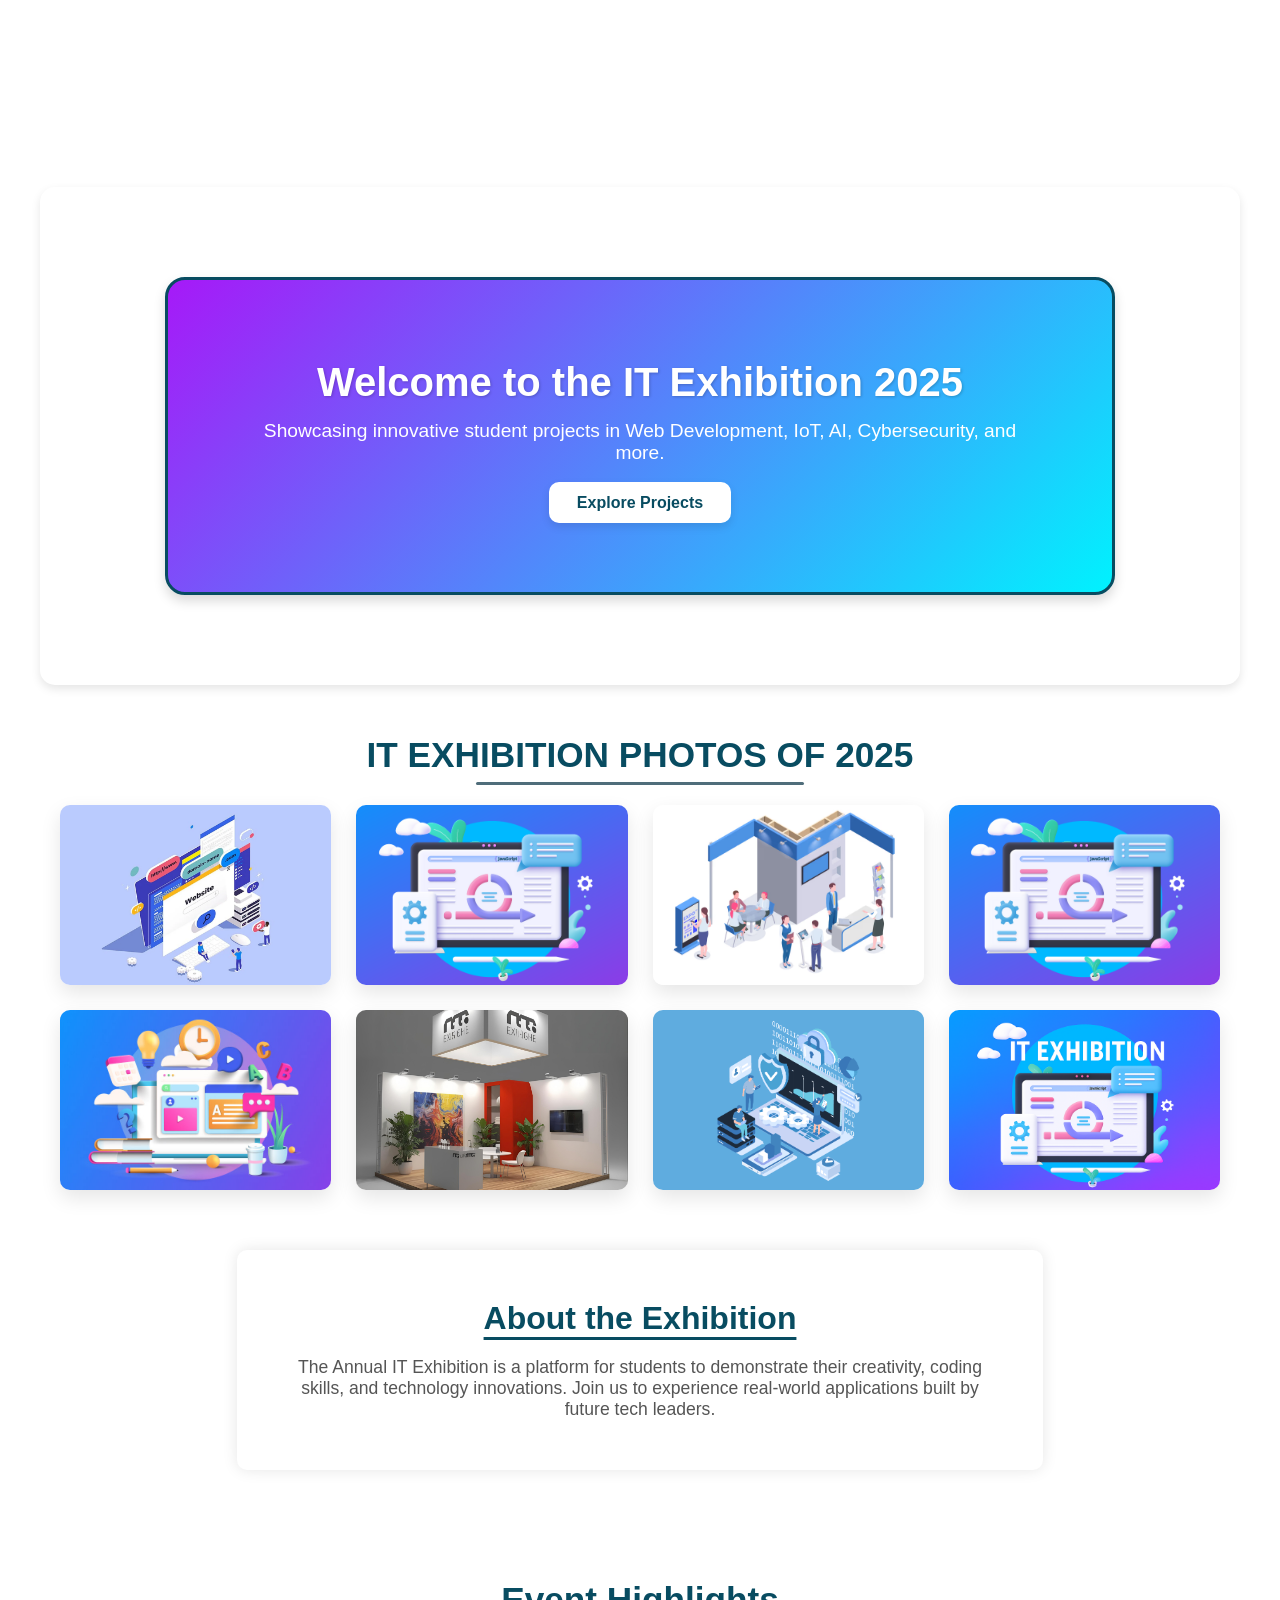
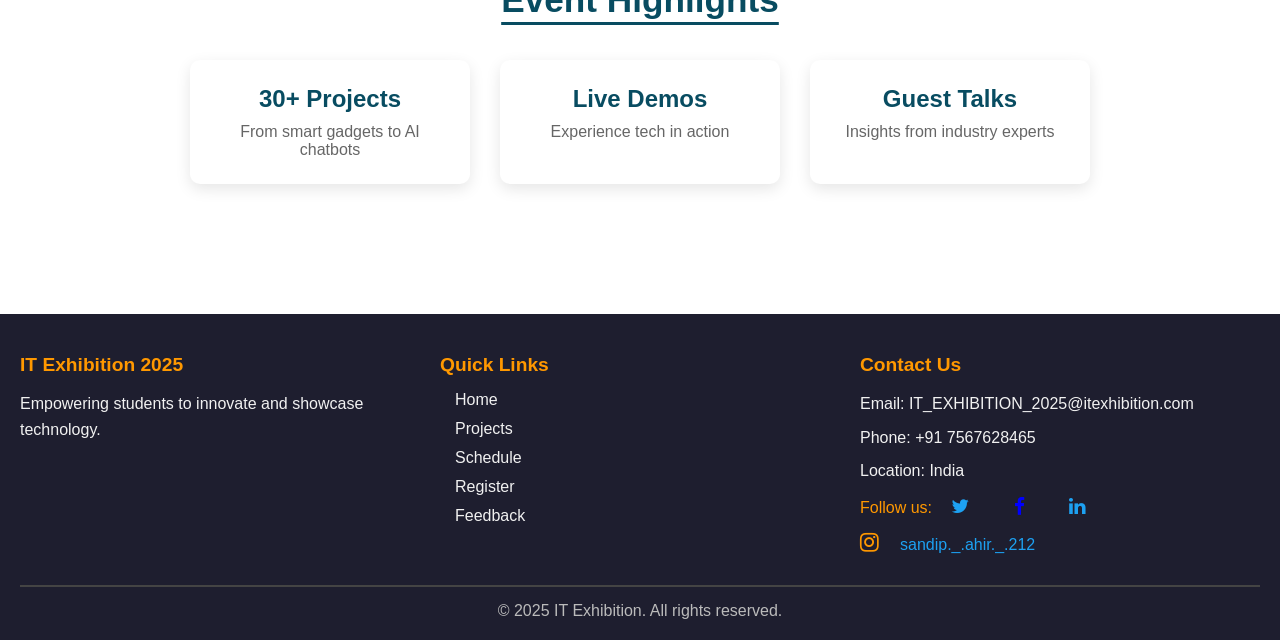
<file: index.html>
<!DOCTYPE html>
<html lang="en">
<head>
    <meta charset="UTF-8">
    <meta name="viewport" content="width=device-width, initial-scale=1.0">
    <title>IT_EXHIBITION</title>
    <link rel="stylesheet" href="style.css">
    <link rel="stylesheet" href="https://cdnjs.cloudflare.com/ajax/libs/font-awesome/4.7.0/css/font-awesome.min.css">
</head>
<body>
    <header>
        <h1>IT_EXHIBITION</h1>
        <nav>
            <ul>
                <li><a href="index.html">Home</a></li>
                <li><a href="project.html">Project</a></li>
                <li><a href="schedule.html">Schedule</a></li>
                <li><a href="register.html">Register</a></li>
                <li><a href="feedback.html">Feedback</a></li>
            </ul>
        </nav>
    </header>
     <!-- main content  -->
    <main>
        <!-- Hero Section -->
        <div class="div">
                <div id="div1">
                    <section class="hero element">
                        <h2>Welcome to the IT Exhibition 2025</h2>
                        <p>Showcasing innovative student projects in Web Development, IoT, AI, Cybersecurity, and more.</p>
                        <a href="project.html" class="cta-button">Explore Projects</a>
                    </section>
                </div>
        </div>

        <section class="photo-gallery">
            <h2>IT EXHIBITION PHOTOS OF 2025</h2>
            <div class="gallery-grid">
                <img src="images/IT4.webp" alt="Expo Photo 1" />
                <img src="images/IT5.png" alt="Expo Photo 2" />
                <img src="images/file.jpg" alt="Expo Photo 3" />
                <img src="images/IT5.png" alt="Expo Photo 4" />
                <img src="images/IT6.jpg" alt="Expo Photo 5" />
                <img src="images/file5.png" alt="Expo Photo 8" />
                <img src="images/ITI.jpg" alt="Expo Photo 6" />
                <img src="images/file4.png" width="50px" alt="Expo Photo 7" />
            </div>
        </section>

        <!-- About Section -->
        <section class="about">
            <h2>About the Exhibition</h2>
            <p>
                The Annual IT Exhibition is a platform for students to demonstrate their creativity, coding skills, and technology innovations. Join us to experience real-world applications built by future tech leaders.
            </p>
        </section>

        <!-- Highlights Section -->
        <section class="highlights">
            <h2>Event Highlights</h2>
            <div class="highlight-boxes">
                <div class="highlight">
                    <h3>30+ Projects</h3>
                    <p>From smart gadgets to AI chatbots</p>
                </div>
                <div class="highlight">
                    <h3>Live Demos</h3>
                    <p>Experience tech in action</p>
                </div>
                <div class="highlight">
                    <h3>Guest Talks</h3>
                    <p>Insights from industry experts</p>
                </div>
            </div>
        </section>  
    </main>

    <footer>
        <div class="footer-container">
            <div class="footer-section">
                <h3>IT Exhibition 2025</h3>
                <p>Empowering students to innovate and showcase technology.</p>
            </div>

            <div class="footer-section">
                <h3>Quick Links</h3>
                <ul>
                    <li><a href="index.html">Home</a></li>
                    <li><a href="projects.html">Projects</a></li>
                    <li><a href="schedule.html">Schedule</a></li>
                    <li><a href="register.html">Register</a></li>
                    <li><a href="feedback.html">Feedback</a></li>
                </ul>
            </div>

            <div class="footer-section">
                <h3>Contact Us</h3>
                <p>Email: IT_EXHIBITION_2025@itexhibition.com</p>
                <p>Phone: +91 7567628465</p>
                <p>Location: India</p>
                <p id="social-media" style="color: #ff9800;">
                    Follow us: 
                    <a href="https://x.com/sandipdolar/likes" target="_blank"  aria-label="Twitter"><i class="fa fa-twitter" style="color: #1DA1F2;"></i></a>
                    <a href="https://www.facebook.com/profile.php?id=61577570896349" target="_blank" aria-label="Facebook"><i class="fa fa-facebook" style="color: blue;"></i></a>
                    <a href="https://linkedin.com/in/sandip-dolar-94b28633b" target="_blank"  aria-label="LinkedIn"><i class="fa fa-linkedin" style="color: #1DA1F2;"></i>   </a>
                </p>
                <p>
                    <i style="font-size: 22px; color: #ff9800;" class="fa fa-instagram">             
                        <a style="color: #1DA1F2;text-decoration: none;font-size: medium;" href="https://www.instagram.com/sandip._.ahir._.212/?next=%2F" target="_blank">sandip._.ahir._.212</a>
                    </i>
                </p>
            </div>
        </div>
        <div class="footer-bottom">
            &copy; 2025 IT Exhibition. All rights reserved.
        </div>
    </footer>
</body>
</html>
</file>
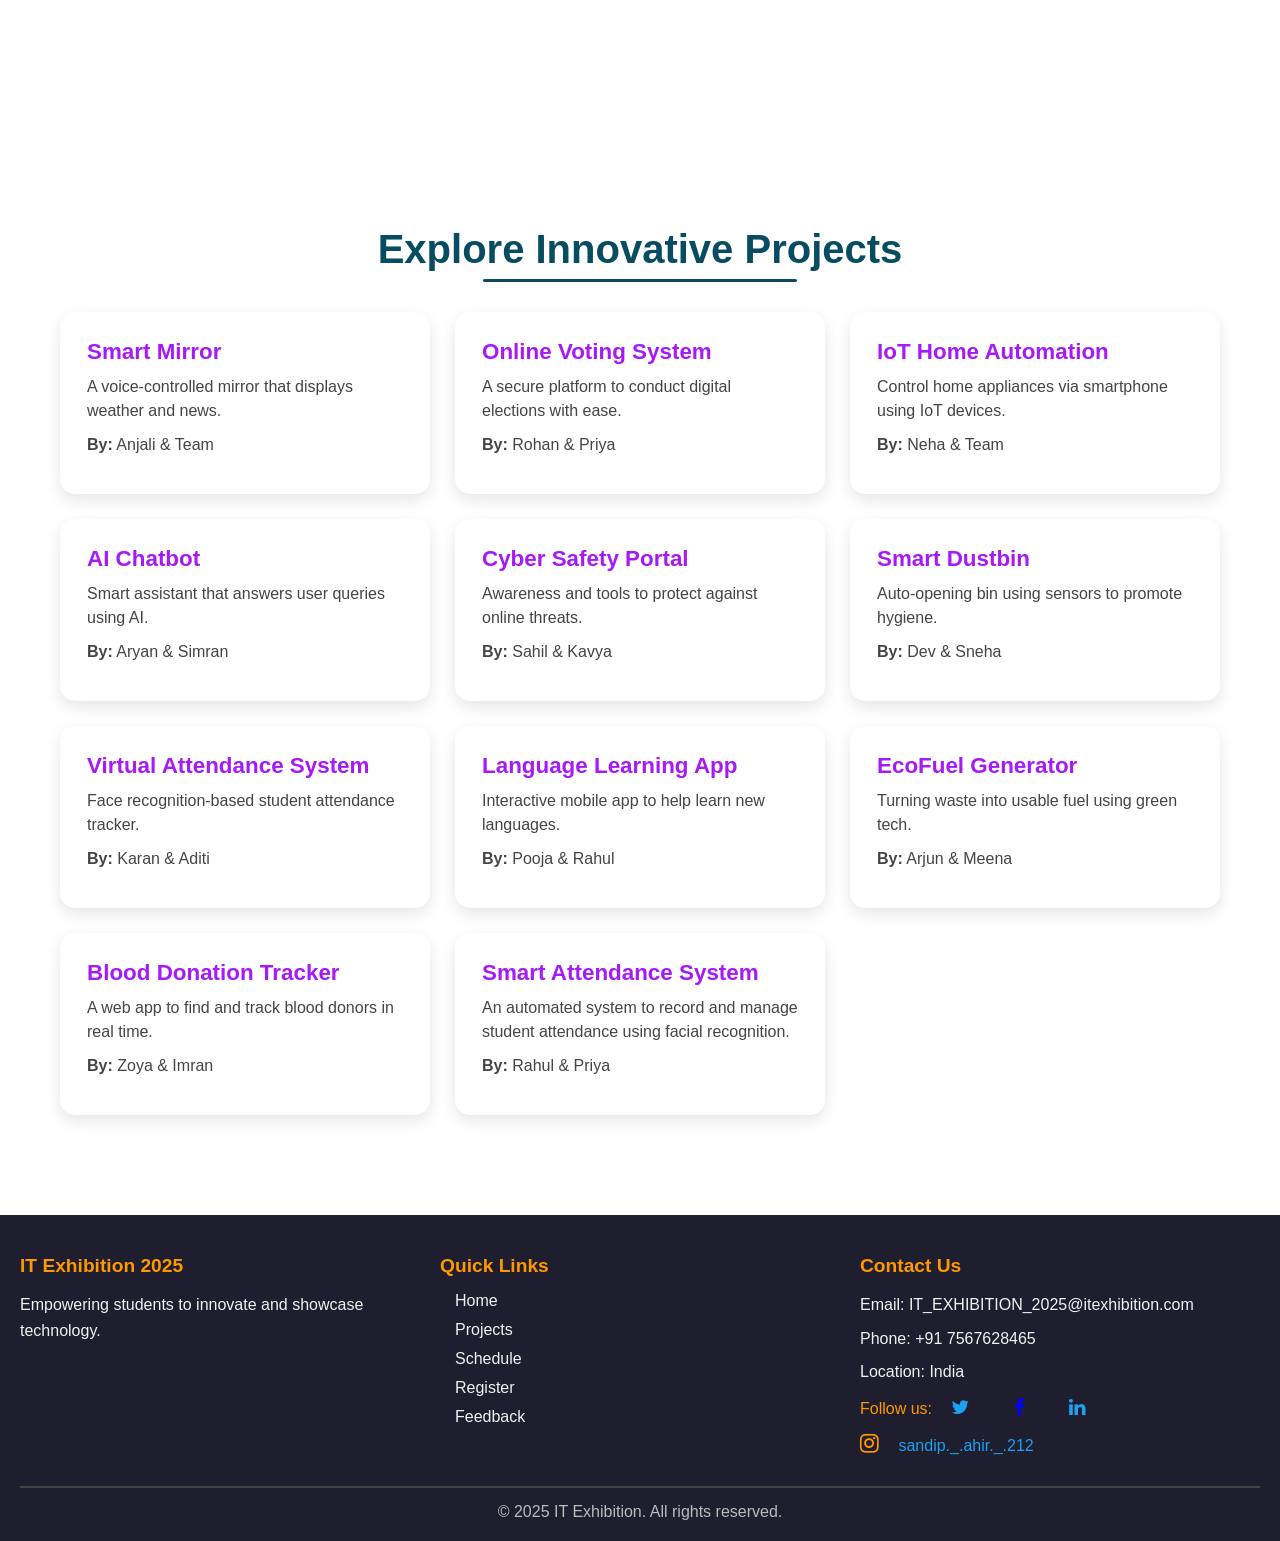
<file: project.html>
<!DOCTYPE html>
<html lang="en">
<head>
    <meta charset="UTF-8">
    <meta name="viewport" content="width=device-width, initial-scale=1.0">
    <title>IT_EXHIBITION</title>
    <link rel="stylesheet" href="style.css">
    <link rel="stylesheet" href="https://cdnjs.cloudflare.com/ajax/libs/font-awesome/4.7.0/css/font-awesome.min.css">
</head>
<body>
    <header>
        <h1>IT_EXHIBITION</h1>
        <nav>
            <ul>
                <li><a href="index.html">Home</a></li>
                <li><a href="project.html">Project</a></li>
                <li><a href="schedule.html">Schedule</a></li>
                <li><a href="register.html">Register</a></li>
                <li><a href="feedback.html">Feedback</a></li>
            </ul>
        </nav>
    </header>
     <!-- main content  -->
    <main>
      <section class="projects-section">
            <h2>Explore Innovative Projects</h2>

            <div class="projects-grid">
                <div class="project-card">
                    <h3>Smart Mirror</h3>
                    <p>A voice-controlled mirror that displays weather and news.</p>
                    <p><strong>By:</strong> Anjali & Team</p>
                </div>

                <div class="project-card">
                    <h3>Online Voting System</h3>
                    <p>A secure platform to conduct digital elections with ease.</p>
                    <p><strong>By:</strong> Rohan & Priya</p>
                </div>

                <div class="project-card">
                    <h3>IoT Home Automation</h3>
                    <p>Control home appliances via smartphone using IoT devices.</p>
                    <p><strong>By:</strong> Neha & Team</p>
                </div>

                <div class="project-card">
                    <h3>AI Chatbot</h3>
                    <p>Smart assistant that answers user queries using AI.</p>
                    <p><strong>By:</strong> Aryan & Simran</p>
                </div>

                <div class="project-card">
                    <h3>Cyber Safety Portal</h3>
                    <p>Awareness and tools to protect against online threats.</p>
                    <p><strong>By:</strong> Sahil & Kavya</p>
                </div>

                <div class="project-card">
                    <h3>Smart Dustbin</h3>
                    <p>Auto-opening bin using sensors to promote hygiene.</p>
                    <p><strong>By:</strong> Dev & Sneha</p>
                </div>

                <div class="project-card">
                    <h3>Virtual Attendance System</h3>
                    <p>Face recognition-based student attendance tracker.</p>
                    <p><strong>By:</strong> Karan & Aditi</p>
                </div>

                <div class="project-card">
                    <h3>Language Learning App</h3>
                    <p>Interactive mobile app to help learn new languages.</p>
                    <p><strong>By:</strong> Pooja & Rahul</p>
                </div>

                <div class="project-card">
                    <h3>EcoFuel Generator</h3>
                    <p>Turning waste into usable fuel using green tech.</p>
                    <p><strong>By:</strong> Arjun & Meena</p>
                </div>

                <div class="project-card">
                    <h3>Blood Donation Tracker</h3>
                    <p>A web app to find and track blood donors in real time.</p>
                    <p><strong>By:</strong> Zoya & Imran</p>
                </div>
                <div class="project-card">
                    <h3>Smart Attendance System</h3>
                    <p>An automated system to record and manage student attendance using facial recognition.</p>
                    <p><strong>By:</strong> Rahul & Priya</p>
                </div>
            </div>
        </section> 
    </main>

    <footer>
        <div class="footer-container">
            <div class="footer-section">
                <h3>IT Exhibition 2025</h3>
                <p>Empowering students to innovate and showcase technology.</p>
            </div>

            <div class="footer-section">
                <h3>Quick Links</h3>
                <ul>
                    <li><a href="index.html">Home</a></li>
                    <li><a href="projects.html">Projects</a></li>
                    <li><a href="schedule.html">Schedule</a></li>
                    <li><a href="register.html">Register</a></li>
                    <li><a href="feedback.html">Feedback</a></li>
                </ul>
            </div>

            <div class="footer-section">
                <h3>Contact Us</h3>
                <p>Email: IT_EXHIBITION_2025@itexhibition.com</p>
                <p>Phone: +91 7567628465</p>
                <p>Location: India</p>
                <p id="social-media" style="color: #ff9800;">
                    Follow us: 
                    <a href="https://x.com/sandipdolar/likes" target="_blank"  aria-label="Twitter"><i class="fa fa-twitter" style="color: #1DA1F2;"></i></a>
                    <a href="https://www.facebook.com/profile.php?id=61577570896349" target="_blank" aria-label="Facebook"><i class="fa fa-facebook" style="color: blue;"></i></a>
                    <a href="https://linkedin.com/in/sandip-dolar-94b28633b" target="_blank"  aria-label="LinkedIn"><i class="fa fa-linkedin" style="color: #1DA1F2;"></i>   </a>
                </p>
                <p>
                    <i style="font-size: 22px; color: #ff9800;" class="fa fa-instagram"></i>             
                    <a style="color: #1DA1F2;text-decoration: none;font-size: medium;" href="https://www.instagram.com/sandip._.ahir._.212/?next=%2F" target="_blank">sandip._.ahir._.212</a>
                </p>
            </div>
        </div>
        <div class="footer-bottom">
            &copy; 2025 IT Exhibition. All rights reserved.
        </div>
    </footer>
</body>
</html>
</file>
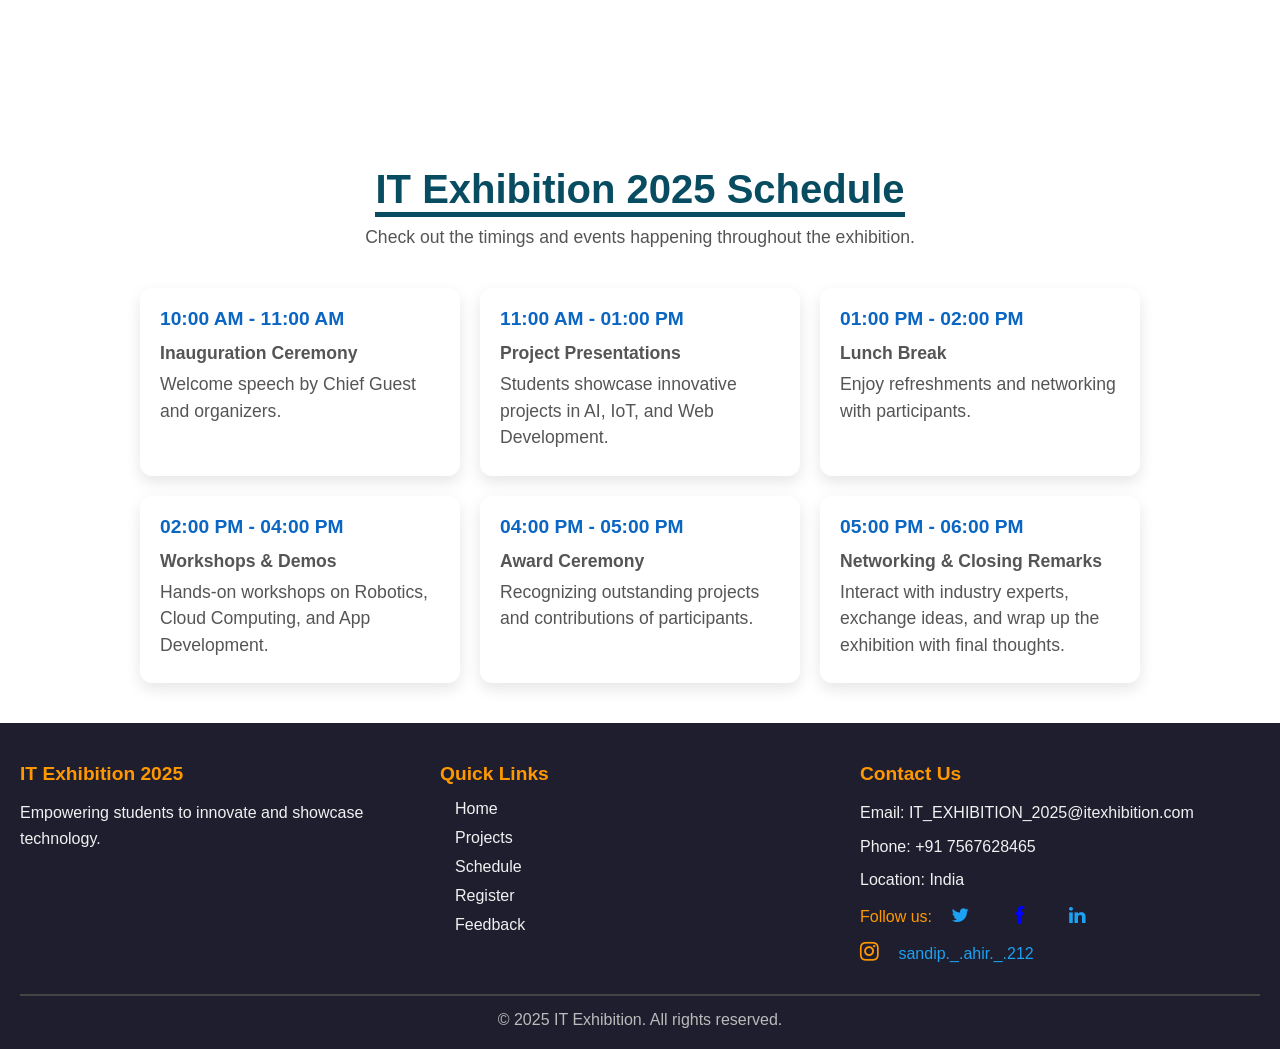
<file: schedule.html>
<!DOCTYPE html>
<html lang="en">
<head>
    <meta charset="UTF-8">
    <meta name="viewport" content="width=device-width, initial-scale=1.0">
    <title>IT_EXHIBITION</title>
    <link rel="stylesheet" href="style.css">
    <link rel="stylesheet" href="https://cdnjs.cloudflare.com/ajax/libs/font-awesome/4.7.0/css/font-awesome.min.css">
</head>
<body>
    <header>
        <h1>IT_EXHIBITION</h1>
        <nav>
            <ul>
                <li><a href="index.html">Home</a></li>
                <li><a href="project.html">Project</a></li>
                <li><a href="schedule.html">Schedule</a></li>
                <li><a href="register.html">Register</a></li>
                <li><a href="feedback.html">Feedback</a></li>
            </ul>
        </nav>
    </header>
     <!-- main content  -->
    <main>
        <section class="schedule-section">
            <h2>IT Exhibition 2025 Schedule</h2>
            <p>Check out the timings and events happening throughout the exhibition.</p>

            <div class="schedule-grid">
                <div class="schedule-card">
                    <h3>10:00 AM - 11:00 AM</h3>
                    <p><strong>Inauguration Ceremony</strong></p>
                    <p>Welcome speech by Chief Guest and organizers.</p>
                </div>

                <div class="schedule-card">
                    <h3>11:00 AM - 01:00 PM</h3>
                    <p><strong>Project Presentations</strong></p>
                    <p>Students showcase innovative projects in AI, IoT, and Web Development.</p>
                </div>

                <div class="schedule-card">
                    <h3>01:00 PM - 02:00 PM</h3>
                    <p><strong>Lunch Break</strong></p>
                    <p>Enjoy refreshments and networking with participants.</p>
                </div>

                <div class="schedule-card">
                    <h3>02:00 PM - 04:00 PM</h3>
                    <p><strong>Workshops & Demos</strong></p>
                    <p>Hands-on workshops on Robotics, Cloud Computing, and App Development.</p>
                </div>

                <div class="schedule-card">
                    <h3>04:00 PM - 05:00 PM</h3>
                    <p><strong>Award Ceremony</strong></p>
                    <p>Recognizing outstanding projects and contributions of participants.</p>
                </div>
                <div class="schedule-card">
                    <h3>05:00 PM - 06:00 PM</h3>
                    <p><strong>Networking & Closing Remarks</strong></p>
                    <p>Interact with industry experts, exchange ideas, and wrap up the exhibition with final thoughts.</p>
                </div>
            </div>
        </section>
    </main>

    <footer>
        <div class="footer-container">
            <div class="footer-section">
                <h3>IT Exhibition 2025</h3>
                <p>Empowering students to innovate and showcase technology.</p>
            </div>

            <div class="footer-section">
                <h3>Quick Links</h3>
                <ul>
                    <li><a href="index.html">Home</a></li>
                    <li><a href="projects.html">Projects</a></li>
                    <li><a href="schedule.html">Schedule</a></li>
                    <li><a href="register.html">Register</a></li>
                    <li><a href="feedback.html">Feedback</a></li>
                </ul>
            </div>

            <div class="footer-section">
                <h3>Contact Us</h3>
                <p>Email: IT_EXHIBITION_2025@itexhibition.com</p>
                <p>Phone: +91 7567628465</p>
                <p>Location: India</p>
                <p id="social-media" style="color: #ff9800;">
                    Follow us: 
                    <a href="https://x.com/sandipdolar/likes" target="_blank"  aria-label="Twitter"><i class="fa fa-twitter" style="color: #1DA1F2;"></i></a>
                    <a href="https://www.facebook.com/profile.php?id=61577570896349" target="_blank" aria-label="Facebook"><i class="fa fa-facebook" style="color: blue;"></i></a>
                    <a href="https://linkedin.com/in/sandip-dolar-94b28633b" target="_blank"  aria-label="LinkedIn"><i class="fa fa-linkedin" style="color: #1DA1F2;"></i>   </a>
                </p>
                <p>
                    <i style="font-size: 22px; color: #ff9800;" class="fa fa-instagram"></i>             
                    <a style="color: #1DA1F2;text-decoration: none;" href="https://www.instagram.com/sandip._.ahir._.212/?next=%2F" target="_blank">sandip._.ahir._.212</a>
                </p>
            </div>
        </div>
        <div class="footer-bottom">
            &copy; 2025 IT Exhibition. All rights reserved.
        </div>
    </footer>
</body>
</html>
</file>
<file: style.css>
*{
    margin: 0;
    padding: 0;
    box-sizing: border-box;
    font-family:'Gill Sans', 'Gill Sans MT', Calibri, 'Trebuchet MS', sans-serif;
}

header {
    background-image: url(https://www.shutterstock.com/image-vector/abstract-ai-circuit-board-background-260nw-2471339475.jpg);
    color: white;
    padding: 30px 60px 60px;
    display: flex;
    align-items: center;
    justify-content: space-between;
    
}

nav ul li {
    margin-left: 20px;
}

a{
    padding: 10px 15px;
    border-radius: 10px;
}

nav ul{
    list-style: none;
    display: flex; 
    gap: 20px; 
}

nav ul li a {
    font-weight: bold;
    text-decoration: none; 
    color: white; 
    font-size: 1rem;
    transition: color 0.3s ease; 
}

nav ul li a:hover {
  background-color: rgb(131, 130, 190);
  color: #01106f;
}

footer {
  background-color:  #1e1e2f;
  color: #f1f1f1;
  padding: 40px 20px 20px;
}

.footer-container {
  display: grid;
  grid-template-columns: repeat(auto-fit, minmax(220px, 1fr));
  gap: 20px;
  margin-bottom: 20px;
}

.footer-section h3 {
  margin-bottom: 15px;
  font-size: 1.2rem;
  color: #ff9800;
}

.footer-section p {
  line-height:1.6;
  margin-bottom: 8px;
  gap: 20px;
}

.footer-section ul {
  list-style: none;
  padding: 0;
}

.footer-section ul li {
  margin-bottom: 11px;
}

.footer-section ul li a {
  text-decoration: none;
  color: #f1f1f1;
  transition: 0.3s; 
}

.footer-section ul li a:hover {
  color: #ff9800;
  background-color: rgb(131, 130, 190);
  font-weight: bold;
}


.footer-section a[aria-label] {
  font-size: 1.2rem;
  margin-right: 10px;
}

.footer-bottom {
  text-align: center;
  padding-top: 15px;
  border-top: 2px solid #444;
  color: #bbb;
}

.hero {
    background: linear-gradient(135deg, #a619f8, #00f2fe);
    text-align: center;
    padding: 80px 20px;
    border-radius: 20px;
    margin: 40px auto;
    box-shadow: 0 6px 12px rgba(0, 0, 0, 0.15);
    border: 3px solid #084C61;
    max-width: 950px; 
}

#div1 {
    color: white;
    background-size:auto;
    background-position: center;
    padding: 50px 0;
    border-radius: 15px;
    box-shadow: 0 4px 10px rgba(0, 0, 0, 0.1);
    margin: 20px ;
}

.hero h2 {
    font-size: 2.5em;
    margin-bottom: 15px;
    text-shadow: 1px 1px 3px rgba(0, 0, 0, 0.2);
}

.hero p {
    font-size: 1.2em;
    max-width: 800px;
    margin: 10px auto 30px;
}

.cta-button {
    background: white;
    color: #084C61;
    padding: 12px 28px;
    text-decoration: none;
    font-weight: bold;
    box-shadow: 0 4px 8px rgba(0, 0, 0, 0.1);
}

.cta-button:hover {
    background: #e6e6e6;
}

.photo-gallery {
    max-width: 1200px;
    margin: 50px auto;
    padding: 0 20px;
    text-align: center;
}

.photo-gallery h2 {
    font-size: 2.2em;
    margin-bottom: 30px;
    color: #084C61;
    position: relative;
    display: inline-block;
}

.photo-gallery h2::after {
    content: '';
    position: absolute;
    width: 60%;
    height: 3px;
    background-color: #4F6D7A;
    bottom: -10px;
    left: 20%;
    border-radius: 2px;
}

.gallery-grid {
    display: grid;
    grid-template-columns: repeat(auto-fit, minmax(250px, 1fr));
    gap: 25px;
}

.gallery-grid img {
    width: 100%;
    height: 180px;
    object-fit: cover;
    border-radius: 10px;
    box-shadow: 0 8px 20px rgba(0, 0, 0, 0.1);
    transition: transform 0.3s ease, box-shadow 0.3s ease;
}

.gallery-grid img:hover {
    transform: scale(1.03);
    box-shadow: 0 8px 20px rgba(0, 0, 0, 0.2);
}

.about {
    max-width: 65%;
    margin: 60px auto;
    padding: 50px;
    text-align: center;
    background: white;
    box-shadow: 0 0 15px rgba(0, 0, 0, 0.1);
    border-radius: 10px;
}

.about h2 {
    font-size: 2em;
    color: #084C61;
    margin-bottom: 20px;
    text-decoration: underline solid #084C61;
    text-underline-offset: 8px;
}

.about p {
    font-size: 1.1em;
    color: #555;
}

.highlights {
    padding: 50px 20px;

    text-align: center;
    margin-bottom: 40px;
}

.highlights h2 {
    font-size: 2.2em;
    margin-bottom: 40px;
    color: #084C61;
    text-decoration: underline solid #084C61;
    text-underline-offset: 10px;
}

.highlight-boxes {
    display: flex;
    flex-wrap: wrap;
    justify-content: center;
    gap: 30px;
}

.highlight {
    background: white;
    padding: 25px;
    width: 280px;
    box-shadow: 0 5px 15px rgba(0, 0, 0, 0.1);
    border-radius: 10px;
    transition: transform 0.3s ease, box-shadow 0.3s ease;
}

.highlight:hover {
    transform: translateY(-5px);
    box-shadow: 0 8px 20px rgba(0, 0, 0, 0.2);
}

.highlight h3 {
    color: #084C61;
    margin-bottom: 10px;
    font-size: 1.5em;
}

.highlight p {
    color: #666;
}

.projects-section {
    padding: 60px 20px;
    max-width: 1200px;
    margin: 0 auto;
    text-align: center;
}

.projects-section h2 {
    font-size: 2.5em;
    margin-bottom: 40px;
    color: #084C61;
    position: relative;
    display: inline-block;
}

.projects-section h2::after {
    content: '';
    position: absolute;
    width: 60%;
    height: 3px;
    background-color: #084C61;
    bottom: -10px;
    left: 20%;
    border-radius: 2px;
}

.projects-grid {
    display: grid;
    grid-template-columns: repeat(auto-fit, minmax(280px, 1fr));
    gap: 25px;
}

.project-card {
    background: white;
    padding: 25px;
    border-radius: 15px;
    box-shadow: 0 6px 15px rgba(0, 0, 0, 0.1);
    transition: transform 0.25s ease, box-shadow 0.25s ease, background 0.25s ease;
    text-align: left;
    border: 2px solid transparent;
}

.project-card:hover {
    transform: translateY(-8px);
    box-shadow: 0 10px 25px rgba(0, 0, 0, 0.15);
    border: 2px solid #00f2fe;
    background: #f0faff;
}

.project-card h3 {
    color: #a619f8;
    margin-bottom: 10px;
    font-size: 1.4em;
    font-weight: bold;
}

.project-card p {
    color: #444;
    margin-bottom: 10px;
    line-height: 1.5;
}

main {
    padding: 40px 20px;
}

.schedule-section {
    max-width: 1000px;
    margin: 0 auto;
    text-align: center;
}

.schedule-section h2 {
    font-size: 2.5rem;
    color: #084C61;
    margin-bottom: 10px;
    border-bottom: solid 5px #084C61; /* underline line */
    position: relative;
    display: inline-block;
}

.schedule-section p {
    font-size: 1.1rem;
    color: #555;
    margin-bottom: 40px;
}

.schedule-grid {
    display: grid;
    grid-template-columns: repeat(auto-fit, minmax(280px, 1fr));
    gap: 20px;
}

.schedule-card {
    background-color: #fff;
    border-radius: 12px;
    padding: 20px;
    box-shadow: 0 6px 15px rgba(0, 0, 0, 0.1);
    transition: transform 0.3s ease, box-shadow 0.3s ease;
    text-align: left;
}

.schedule-card:hover {
    transform: translateY(-5px);
    box-shadow: 0 12px 20px rgba(0, 0, 0, 0.15);
}

.schedule-card h3 {
    color: #0a66c2;
    font-size: 1.2rem;
    margin-bottom: 10px;
}

.schedule-card p {
    color: #555;
    line-height: 1.5;
    margin-bottom: 5px;
}
</file>
